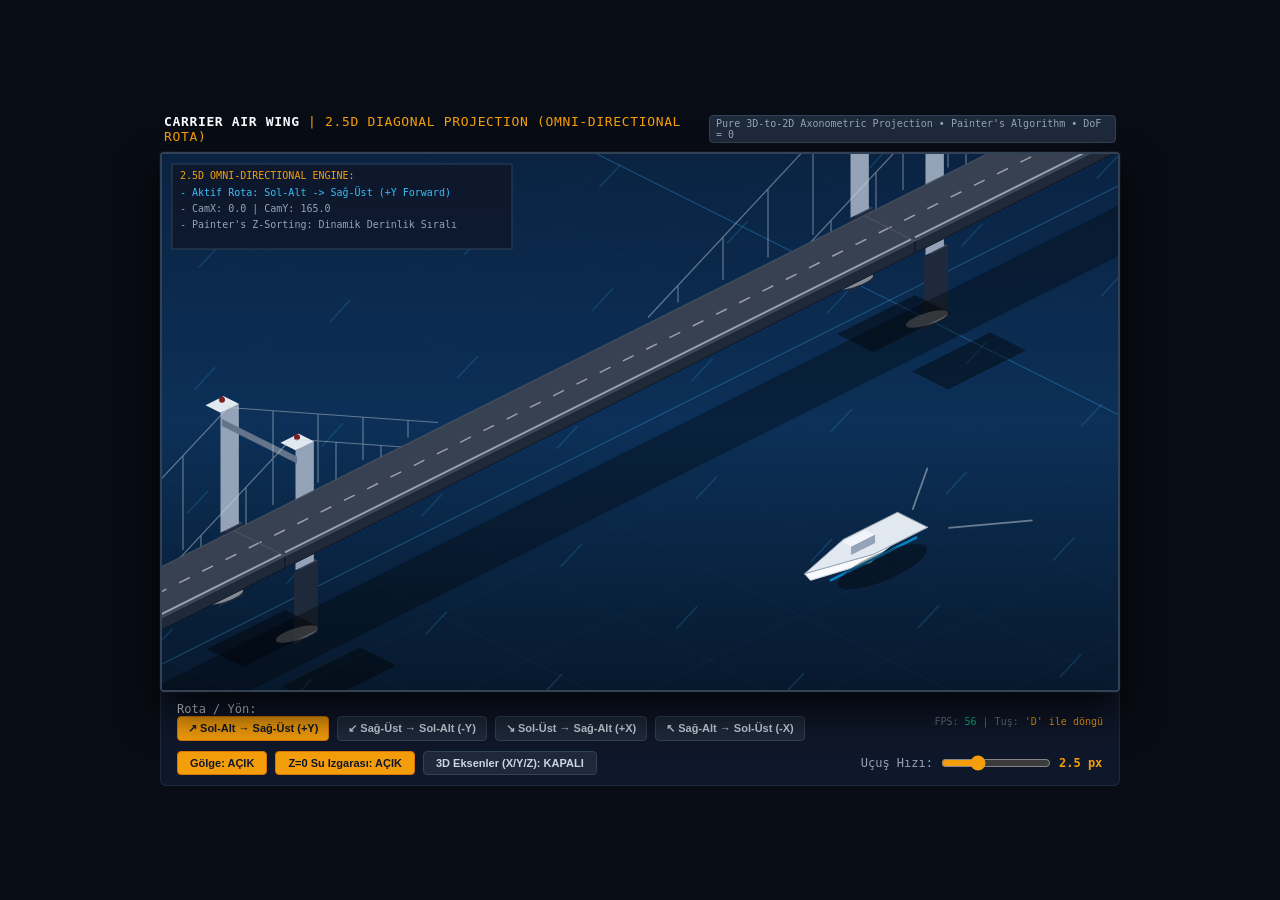
<file: tools/scroll_test.html>
<!DOCTYPE html>
<html lang="en">
<head>
  <meta charset="UTF-8">
  <meta name="viewport" content="width=device-width, initial-scale=1.0">
  <title>Carrier Air Wing - 2.5D Diagonal Projection Testbench (Omni-Directional)</title>
  <style>
    * { box-sizing: border-box; margin: 0; padding: 0; }
    body {
      background-color: #080c14;
      color: #e2e8f0;
      font-family: -apple-system, BlinkMacSystemFont, "Segoe UI", Roboto, monospace;
      display: flex;
      flex-direction: column;
      align-items: center;
      justify-content: center;
      min-height: 100vh;
      overflow: hidden;
      user-select: none;
    }

    header {
      width: 960px;
      display: flex;
      justify-content: space-between;
      align-items: center;
      margin-bottom: 8px;
      padding: 0 4px;
    }

    .title {
      font-size: 13px;
      font-weight: 700;
      letter-spacing: 0.05em;
      text-transform: uppercase;
      color: #f8fafc;
    }
    .title span { color: #f59e0b; font-weight: 400; }
    .badge {
      background: #1e293b;
      border: 1px solid #334155;
      color: #94a3b8;
      font-size: 10px;
      padding: 2px 6px;
      border-radius: 4px;
      font-family: monospace;
    }

    /* Screen Canvas Container */
    .viewport {
      position: relative;
      width: 960px;
      height: 540px;
      border: 2px solid #334155;
      background: #020617;
      box-shadow: 0 20px 40px rgba(0, 0, 0, 0.8), 0 0 0 1px rgba(255, 255, 255, 0.05);
      border-radius: 4px;
      overflow: hidden;
    }

    canvas {
      display: block;
      width: 960px;
      height: 540px;
      image-rendering: pixelated;
    }

    /* Bottom Control Bar */
    .controls {
      width: 960px;
      background: #0f172a;
      border: 1px solid #1e293b;
      border-top: none;
      border-radius: 0 0 6px 6px;
      padding: 10px 16px;
      display: flex;
      flex-direction: column;
      gap: 10px;
      font-size: 12px;
    }

    .ctrl-row {
      display: flex;
      align-items: center;
      justify-content: space-between;
      gap: 16px;
    }

    .btn-group {
      display: flex;
      align-items: center;
      gap: 8px;
    }

    button {
      background: #1e293b;
      color: #cbd5e1;
      border: 1px solid #334155;
      padding: 5px 12px;
      border-radius: 4px;
      cursor: pointer;
      font-size: 11px;
      font-weight: 600;
      transition: all 0.15s ease;
    }
    button:hover { background: #334155; color: #f8fafc; }
    button.active {
      background: #f59e0b;
      color: #0f172a;
      border-color: #d97706;
      font-weight: 700;
    }

    .mode-btn {
      font-size: 11px;
      padding: 5px 10px;
    }

    .slider-group {
      display: flex;
      align-items: center;
      gap: 8px;
      color: #94a3b8;
    }
    .slider-group input[type="range"] {
      width: 110px;
      accent-color: #f59e0b;
      cursor: pointer;
    }
    .val-display {
      font-family: monospace;
      color: #f59e0b;
      font-weight: 700;
      min-width: 44px;
    }

    .hud-meta {
      font-size: 10px;
      color: #64748b;
      font-family: monospace;
    }
  </style>
</head>
<body>

  <header>
    <div class="title">
      Carrier Air Wing <span>| 2.5D Diagonal Projection (Omni-Directional Rota)</span>
    </div>
    <div class="badge">Pure 3D-to-2D Axonometric Projection • Painter's Algorithm • DoF = 0</div>
  </header>

  <div class="viewport">
    <canvas id="view" width="960" height="540"></canvas>
  </div>

  <div class="controls">
    <!-- Row 1: Direction Mode Selection (4 Cardinal Vector Flows) -->
    <div class="ctrl-row">
      <div class="flex items-center gap-2">
        <span class="text-slate-400 font-bold text-[11px] uppercase tracking-wider">Rota / Yön:</span>
        <div class="btn-group" id="dir-buttons">
          <button onclick="setDirection('sw_to_ne')" id="dir-sw_to_ne" class="mode-btn active" title="Viewpoint Standard: Sol-Alt'tan Sağ-Üste Ufka İlerleme">
            ↗ Sol-Alt → Sağ-Üst (+Y)
          </button>
          <button onclick="setDirection('ne_to_sw')" id="dir-ne_to_sw" class="mode-btn" title="Geriye Uçuş: Sağ-Üstten Sol-Alta İlerleme">
            ↙ Sağ-Üst → Sol-Alt (-Y)
          </button>
          <button onclick="setDirection('nw_to_se')" id="dir-nw_to_se" class="mode-btn" title="Diyagonal İniş: Sol-Üstten Sağ-Alta İlerleme">
            ↘ Sol-Üst → Sağ-Alt (+X)
          </button>
          <button onclick="setDirection('se_to_nw')" id="dir-se_to_nw" class="mode-btn" title="Diyagonal Yükseliş: Sağ-Alttan Sol-Üste İlerleme">
            ↖ Sağ-Alt → Sol-Üst (-X)
          </button>
        </div>
      </div>

      <div class="hud-meta">
        FPS: <span id="fps-display" style="color:#10b981;">60</span> | Tuş: <span style="color:#f59e0b;">'D' ile döngü</span>
      </div>
    </div>

    <!-- Row 2: Toggles & Speed Slider -->
    <div class="ctrl-row">
      <div class="btn-group">
        <!-- Shadow Toggle -->
        <button id="btn-shadow" class="active" onclick="toggleOption('shadow')">Gölge: AÇIK</button>
        <!-- Grid Mesh Toggle -->
        <button id="btn-grid" class="active" onclick="toggleOption('grid')">Z=0 Su Izgarası: AÇIK</button>
        <!-- Axis Guide Toggle -->
        <button id="btn-axes" onclick="toggleOption('axes')">3D Eksenler (X/Y/Z): KAPALI</button>
      </div>

      <!-- Scroll Speed Slider -->
      <div class="slider-group">
        <span>Uçuş Hızı:</span>
        <input type="range" id="speed-slider" min="0" max="8" step="0.25" value="2.5" oninput="updateSpeed(this.value)">
        <span id="speed-val" class="val-display">2.5 px</span>
      </div>
    </div>
  </div>

  <script>
    // --- Canvas & Core Configuration ---
    const canvas = document.getElementById('view');
    const ctx = canvas.getContext('2d');
    const CANVAS_WIDTH = 960;
    const CANVAS_HEIGHT = 540;

    // Direction Modes:
    // 1. 'sw_to_ne': Sol-Alt -> Sağ-Üst (Forward +Y flight, world flows backward)
    // 2. 'ne_to_sw': Sağ-Üst -> Sol-Alt (Reverse -Y flight, world flows forward)
    // 3. 'nw_to_se': Sol-Üst -> Sağ-Alt (Lateral +X flight)
    // 4. 'se_to_nw': Sağ-Alt -> Sol-Üst (Lateral -X flight)
    const DIRECTIONS = ['sw_to_ne', 'ne_to_sw', 'nw_to_se', 'se_to_nw'];

    const STATE = {
      direction: 'sw_to_ne',
      speed: 2.5,
      camX: 0,
      camY: 0,
      shadowEnabled: true,
      gridEnabled: true,
      axesEnabled: false,
      time: 0,
      fps: 60,
      frameCount: 0,
      lastFpsUpdate: performance.now()
    };

    function updateSpeed(v) {
      STATE.speed = parseFloat(v);
      document.getElementById('speed-val').innerText = `${STATE.speed.toFixed(1)} px`;
    }

    function setDirection(dir) {
      STATE.direction = dir;
      DIRECTIONS.forEach(d => {
        const btn = document.getElementById(`dir-${d}`);
        if (btn) {
          btn.className = (d === dir) ? 'mode-btn active' : 'mode-btn';
        }
      });
    }

    function toggleOption(opt) {
      if (opt === 'shadow') {
        STATE.shadowEnabled = !STATE.shadowEnabled;
        const b = document.getElementById('btn-shadow');
        b.innerText = `Gölge: ${STATE.shadowEnabled ? 'AÇIK' : 'KAPALI'}`;
        b.className = STATE.shadowEnabled ? 'active' : '';
      } else if (opt === 'grid') {
        STATE.gridEnabled = !STATE.gridEnabled;
        const b = document.getElementById('btn-grid');
        b.innerText = `Z=0 Su Izgarası: ${STATE.gridEnabled ? 'AÇIK' : 'KAPALI'}`;
        b.className = STATE.gridEnabled ? 'active' : '';
      } else if (opt === 'axes') {
        STATE.axesEnabled = !STATE.axesEnabled;
        const b = document.getElementById('btn-axes');
        b.innerText = `3D Eksenler (X/Y/Z): ${STATE.axesEnabled ? 'AÇIK' : 'KAPALI'}`;
        b.className = STATE.axesEnabled ? 'active' : '';
      }
    }

    // Keyboard 'D' shortcut to cycle direction
    window.addEventListener('keydown', (e) => {
      if (e.key === 'd' || e.key === 'D') {
        const curIdx = DIRECTIONS.indexOf(STATE.direction);
        const nextIdx = (curIdx + 1) % DIRECTIONS.length;
        setDirection(DIRECTIONS[nextIdx]);
      }
    });

    // --- 1. SAF 2.5D AKSONOMETRİK / DİYAGONAL İZDÜŞÜM MOTORU ---
    // World Space: (x, y, z)
    // Relativize with camera position (relX, relY)
    function project(x, y, z, cX, cY) {
      const relX = x - cX;
      const relY = y - cY;
      const screenX = CANVAS_WIDTH / 2 + (relX - relY) * 1.5;
      const screenY = CANVAS_HEIGHT / 2 + (relX + relY) * 0.75 - z * 1.2;
      return { x: screenX, y: screenY };
    }

    // --- 2. DÜNYA VE KÖPRÜ PARAMETRELERİ ---
    const BRIDGE_SPACING = 420;
    const NUM_SEGMENTS = 6;

    function drawPoly3D(c, pts, fillColor, strokeColor = null, lineWidth = 1) {
      if (!pts || pts.length < 3) return;
      c.beginPath();
      c.moveTo(pts[0].x, pts[0].y);
      for (let i = 1; i < pts.length; i++) {
        c.lineTo(pts[i].x, pts[i].y);
      }
      c.closePath();
      if (fillColor) {
        c.fillStyle = fillColor;
        c.fill();
      }
      if (strokeColor) {
        c.strokeStyle = strokeColor;
        c.lineWidth = lineWidth;
        c.stroke();
      }
    }

    function drawPillar3D(c, x, y, zBottom, zTop, w, d, colFront, colSide, colTop, cX, cY) {
      const p0 = project(x, y, zBottom, cX, cY);
      const p1 = project(x + w, y, zBottom, cX, cY);
      const p2 = project(x + w, y + d, zBottom, cX, cY);
      const p3 = project(x, y + d, zBottom, cX, cY);

      const p4 = project(x, y, zTop, cX, cY);
      const p5 = project(x + w, y, zTop, cX, cY);
      const p6 = project(x + w, y + d, zTop, cX, cY);
      const p7 = project(x, y + d, zTop, cX, cY);

      drawPoly3D(c, [p0, p1, p5, p4], colFront);
      drawPoly3D(c, [p1, p2, p6, p5], colSide);
      if (colTop) drawPoly3D(c, [p4, p5, p6, p7], colTop);
    }

    // --- MAIN ANIMATION LOOP ---
    function render(timestamp) {
      STATE.frameCount++;
      if (timestamp - STATE.lastFpsUpdate >= 500) {
        STATE.fps = Math.round((STATE.frameCount * 1000) / (timestamp - STATE.lastFpsUpdate));
        document.getElementById('fps-display').innerText = STATE.fps;
        STATE.frameCount = 0;
        STATE.lastFpsUpdate = timestamp;
      }
      STATE.time += 0.04;

      // Update Camera based on Selected Direction Vector
      if (STATE.direction === 'sw_to_ne') {
        // Sol-Alt -> Sağ-Üst (+Y)
        STATE.camY += STATE.speed;
      } else if (STATE.direction === 'ne_to_sw') {
        // Sağ-Üst -> Sol-Alt (-Y)
        STATE.camY -= STATE.speed;
      } else if (STATE.direction === 'nw_to_se') {
        // Sol-Üst -> Sağ-Alt (+X)
        STATE.camX += STATE.speed;
      } else if (STATE.direction === 'se_to_nw') {
        // Sağ-Alt -> Sol-Üst (-X)
        STATE.camX -= STATE.speed;
      }

      // 1. Clear Screen
      ctx.fillStyle = '#061325';
      ctx.fillRect(0, 0, CANVAS_WIDTH, CANVAS_HEIGHT);

      // --- KATMAN 0: Z=0 DÜZLEMİ (SU VE DİYAGONAL IZGARA) ---
      renderWaterPlane(ctx, STATE.camX, STATE.camY, STATE.time);

      // --- KATMAN 1: 3D DÜNYA VE PAINTER'S ALGORITHM ---
      render3DWorldScene(ctx, STATE.camX, STATE.camY, STATE.time);

      // --- 3D EKSEN PUSULASI ---
      if (STATE.axesEnabled) {
        render3DAxes(ctx, STATE.camX, STATE.camY);
      }

      // In-Canvas HUD
      renderInCanvasHUD(ctx);

      requestAnimationFrame(render);
    }

    // --- Su Yüzeyi & Aksonometrik Zemin Izgarası (Z = 0) ---
    function renderWaterPlane(c, cX, cY, t) {
      const grad = c.createLinearGradient(0, 0, 0, CANVAS_HEIGHT);
      grad.addColorStop(0, '#0a2342');
      grad.addColorStop(0.5, '#0c3058');
      grad.addColorStop(1, '#07182c');
      c.fillStyle = grad;
      c.fillRect(0, 0, CANVAS_WIDTH, CANVAS_HEIGHT);

      if (!STATE.gridEnabled) return;

      c.save();
      c.lineWidth = 1;

      const gridSize = 60;
      const startX = Math.floor(cX / gridSize) * gridSize - gridSize * 5;
      const endX = startX + gridSize * 20;

      const startY = Math.floor(cY / gridSize) * gridSize - gridSize * 5;
      const endY = startY + gridSize * 20;

      // 1. Y-Doğrultulu Çizgiler
      for (let x = startX; x <= endX; x += gridSize) {
        const pA = project(x, startY, 0, cX, cY);
        const pB = project(x, endY, 0, cX, cY);
        c.strokeStyle = (x === 0) ? 'rgba(56, 189, 248, 0.35)' : 'rgba(30, 58, 95, 0.22)';
        c.beginPath();
        c.moveTo(pA.x, pA.y);
        c.lineTo(pB.x, pB.y);
        c.stroke();
      }

      // 2. X-Doğrultulu Çizgiler
      for (let y = startY; y <= endY; y += gridSize) {
        const pA = project(startX, y, 0, cX, cY);
        const pB = project(endX, y, 0, cX, cY);
        c.strokeStyle = (y === 0) ? 'rgba(56, 189, 248, 0.35)' : 'rgba(30, 58, 95, 0.22)';
        c.beginPath();
        c.moveTo(pA.x, pA.y);
        c.lineTo(pB.x, pB.y);
        c.stroke();
      }

      // Prosedürel Parlak Su Dalgaları
      c.strokeStyle = 'rgba(56, 189, 248, 0.18)';
      c.lineWidth = 1.5;
      const waveSpacing = 90;
      const wYStart = Math.floor((cY * 0.75) / waveSpacing) * waveSpacing - waveSpacing * 4;

      for (let wy = wYStart; wy < wYStart + waveSpacing * 12; wy += waveSpacing) {
        for (let wx = startX + 40; wx <= endX - 40; wx += 80) {
          const chopY = wy + Math.sin(t + wx * 0.05) * 8;
          const p1 = project(wx, chopY, 0, cX, cY);
          const p2 = project(wx + 8, chopY + 22, 0, cX, cY);
          c.beginPath();
          c.moveTo(p1.x, p1.y);
          c.lineTo(p2.x, p2.y);
          c.stroke();
        }
      }

      c.restore();
    }

    // --- 3D DÜNYA SAHNESİ: KÖPRÜ VE YAT (Z-SORTING) ---
    function render3DWorldScene(c, cX, cY, t) {
      const entities = [];

      // A. Asma Köprü Segmentleri (Seyir Koridoru)
      // Y ekseni doğrultulu köprü
      const isYAxisFlight = (STATE.direction === 'sw_to_ne' || STATE.direction === 'ne_to_sw');
      
      const pylonStep = BRIDGE_SPACING;
      const baseCoord = isYAxisFlight ? cY : cX;
      const startIdx = Math.floor(baseCoord / pylonStep) - 2;
      const endIdx = startIdx + NUM_SEGMENTS + 2;

      for (let idx = startIdx; idx <= endIdx; idx++) {
        const segCoord = idx * pylonStep;
        const segX = isYAxisFlight ? 0 : segCoord;
        const segY = isYAxisFlight ? segCoord : 0;

        // Derinlik metriği: Kamera yönüne göre en uzaktaki önce çizilecek
        let depth;
        if (STATE.direction === 'sw_to_ne') {
          depth = segY + segX; // Ufuk (+Y) uzakta -> Büyük Y önce çizilir
        } else if (STATE.direction === 'ne_to_sw') {
          depth = -(segY + segX); // Ufuk (-Y) uzakta -> Küçük Y önce çizilir
        } else if (STATE.direction === 'nw_to_se') {
          depth = segX - segY;
        } else {
          depth = -(segX - segY);
        }

        entities.push({
          type: 'bridge_shadow',
          x: segX,
          y: segY,
          isYCorridor: isYAxisFlight,
          depth: depth - 10
        });
        entities.push({
          type: 'bridge_deck',
          x: segX,
          y: segY,
          isYCorridor: isYAxisFlight,
          depth: depth
        });
        entities.push({
          type: 'bridge_pylons',
          x: segX,
          y: segY,
          isYCorridor: isYAxisFlight,
          depth: depth + 10
        });
      }

      // B. 3D Ortogonal Yat
      const yachtY = Math.floor(cY / BRIDGE_SPACING) * BRIDGE_SPACING + 180;
      const yachtX = 140 + Math.sin(t * 0.5) * 20;
      const yachtDepth = isYAxisFlight ? (STATE.direction === 'sw_to_ne' ? yachtY : -yachtY) : yachtX;

      entities.push({
        type: 'yacht_shadow',
        x: yachtX,
        y: yachtY,
        depth: yachtDepth - 5
      });
      entities.push({
        type: 'yacht',
        x: yachtX,
        y: yachtY,
        depth: yachtDepth
      });

      // Painter's Algorithm: Derinliğe göre sırala (Ufuktaki Önce Çizilir)
      entities.sort((a, b) => b.depth - a.depth);

      // Render Loop
      for (const ent of entities) {
        if (ent.type === 'bridge_shadow') {
          if (STATE.shadowEnabled) renderBridgeDeckShadow(c, ent.x, ent.y, ent.isYCorridor, cX, cY);
        } else if (ent.type === 'bridge_deck') {
          renderBridgeDeckSegment(c, ent.x, ent.y, ent.isYCorridor, cX, cY);
        } else if (ent.type === 'bridge_pylons') {
          renderBridgePylonsAndCables(c, ent.x, ent.y, ent.isYCorridor, cX, cY, t);
        } else if (ent.type === 'yacht_shadow') {
          if (STATE.shadowEnabled) render3DYachtShadow(c, ent.x, ent.y, cX, cY, t);
        } else if (ent.type === 'yacht') {
          render3DYacht(c, ent.x, ent.y, cX, cY, t);
        }
      }
    }

    // --- KÖPRÜ GÖLGE İZDÜŞÜMÜ ---
    function renderBridgeDeckShadow(c, bX, bY, isYCorridor, cX, cY) {
      c.save();
      const DECK_W = 34;
      const sOffset = 30;

      if (isYCorridor) {
        const y0 = bY;
        const y1 = bY + BRIDGE_SPACING;
        const sp0 = project(-DECK_W / 2 + sOffset, y0, 0, cX, cY);
        const sp1 = project(DECK_W / 2 + sOffset, y0, 0, cX, cY);
        const sp2 = project(DECK_W / 2 + sOffset, y1, 0, cX, cY);
        const sp3 = project(-DECK_W / 2 + sOffset, y1, 0, cX, cY);
        drawPoly3D(c, [sp0, sp1, sp2, sp3], 'rgba(0, 0, 0, 0.32)');

        for (const pX of [-DECK_W / 2 - 8, DECK_W / 2 + 8]) {
          const p0 = project(pX + sOffset, bY - 12, 0, cX, cY);
          const p1 = project(pX + sOffset + 24, bY - 12, 0, cX, cY);
          const p2 = project(pX + sOffset + 24, bY + 40, 0, cX, cY);
          const p3 = project(pX + sOffset, bY + 40, 0, cX, cY);
          drawPoly3D(c, [p0, p1, p2, p3], 'rgba(0, 0, 0, 0.42)');
        }
      } else {
        const x0 = bX;
        const x1 = bX + BRIDGE_SPACING;
        const sp0 = project(x0, -DECK_W / 2 + sOffset, 0, cX, cY);
        const sp1 = project(x1, -DECK_W / 2 + sOffset, 0, cX, cY);
        const sp2 = project(x1, DECK_W / 2 + sOffset, 0, cX, cY);
        const sp3 = project(x0, DECK_W / 2 + sOffset, 0, cX, cY);
        drawPoly3D(c, [sp0, sp1, sp2, sp3], 'rgba(0, 0, 0, 0.32)');
      }
      c.restore();
    }

    // --- KÖPRÜ TABLİYESİ ---
    function renderBridgeDeckSegment(c, bX, bY, isYCorridor, cX, cY) {
      c.save();
      const DECK_Z = 60;
      const DECK_THICK = 10;
      const DECK_W = 34;

      if (isYCorridor) {
        const y0 = bY;
        const y1 = bY + BRIDGE_SPACING;

        // Düşey Cephe
        const f0 = project(DECK_W / 2, y0, DECK_Z - DECK_THICK, cX, cY);
        const f1 = project(DECK_W / 2, y1, DECK_Z - DECK_THICK, cX, cY);
        const f2 = project(DECK_W / 2, y1, DECK_Z, cX, cY);
        const f3 = project(DECK_W / 2, y0, DECK_Z, cX, cY);
        drawPoly3D(c, [f0, f1, f2, f3], '#1f2937', '#0f172a');

        // Üst Asfalt Yüzeyi
        const t0 = project(-DECK_W / 2, y0, DECK_Z, cX, cY);
        const t1 = project(DECK_W / 2, y0, DECK_Z, cX, cY);
        const t2 = project(DECK_W / 2, y1, DECK_Z, cX, cY);
        const t3 = project(-DECK_W / 2, y1, DECK_Z, cX, cY);
        drawPoly3D(c, [t0, t1, t2, t3], '#374151', '#4b5563');

        // Korkuluklar
        const r0 = project(DECK_W / 2, y0, DECK_Z + 3, cX, cY);
        const r1 = project(DECK_W / 2, y1, DECK_Z + 3, cX, cY);
        c.strokeStyle = '#94a3b8';
        c.lineWidth = 2;
        c.beginPath();
        c.moveTo(r0.x, r0.y);
        c.lineTo(r1.x, r1.y);
        c.stroke();

        // Şerit Çizgisi
        c.strokeStyle = 'rgba(255, 255, 255, 0.5)';
        c.lineWidth = 1.5;
        c.setLineDash([12, 14]);
        const s0 = project(0, y0, DECK_Z + 0.5, cX, cY);
        const s1 = project(0, y1, DECK_Z + 0.5, cX, cY);
        c.beginPath();
        c.moveTo(s0.x, s0.y);
        c.lineTo(s1.x, s1.y);
        c.stroke();
        c.setLineDash([]);
      } else {
        const x0 = bX;
        const x1 = bX + BRIDGE_SPACING;
        const f0 = project(x0, DECK_W / 2, DECK_Z - DECK_THICK, cX, cY);
        const f1 = project(x1, DECK_W / 2, DECK_Z - DECK_THICK, cX, cY);
        const f2 = project(x1, DECK_W / 2, DECK_Z, cX, cY);
        const f3 = project(x0, DECK_W / 2, DECK_Z, cX, cY);
        drawPoly3D(c, [f0, f1, f2, f3], '#1f2937', '#0f172a');

        const t0 = project(x0, -DECK_W / 2, DECK_Z, cX, cY);
        const t1 = project(x1, -DECK_W / 2, DECK_Z, cX, cY);
        const t2 = project(x1, DECK_W / 2, DECK_Z, cX, cY);
        const t3 = project(x0, DECK_W / 2, DECK_Z, cX, cY);
        drawPoly3D(c, [t0, t1, t2, t3], '#374151', '#4b5563');
      }
      c.restore();
    }

    // --- PİLONLAR VE ASMA KABLOLAR ---
    function renderBridgePylonsAndCables(c, bX, bY, isYCorridor, cX, cY, t) {
      c.save();
      const DECK_Z = 60;
      const TOWER_PEAK_Z = 160;
      const DECK_W = 34;

      if (isYCorridor) {
        for (const pX of [-DECK_W / 2 - 8, DECK_W / 2 + 8]) {
          drawPillar3D(c, pX - 6, bY - 8, 0, DECK_Z, 12, 16, '#334155', '#1e293b', null, cX, cY);

          const baseCenter = project(pX, bY, 0, cX, cY);
          c.fillStyle = 'rgba(255, 255, 255, 0.45)';
          c.beginPath();
          c.ellipse(baseCenter.x, baseCenter.y, 22, 6, -0.3, 0, Math.PI * 2);
          c.fill();

          drawPillar3D(c, pX - 5, bY - 6, DECK_Z, TOWER_PEAK_Z, 10, 12, '#cbd5e1', '#94a3b8', '#e2e8f0', cX, cY);

          const flash = Math.floor(t * 3) % 2 === 0;
          const beaconP = project(pX, bY, TOWER_PEAK_Z + 4, cX, cY);
          c.fillStyle = flash ? '#ef4444' : '#7f1d1d';
          c.beginPath();
          c.arc(beaconP.x, beaconP.y, 3, 0, Math.PI * 2);
          c.fill();
        }

        // Kiriş Bağlantısı
        const strut0 = project(-DECK_W / 2 - 8, bY, TOWER_PEAK_Z - 18, cX, cY);
        const strut1 = project(DECK_W / 2 + 8, bY, TOWER_PEAK_Z - 18, cX, cY);
        const strut2 = project(DECK_W / 2 + 8, bY, TOWER_PEAK_Z - 12, cX, cY);
        const strut3 = project(-DECK_W / 2 - 8, bY, TOWER_PEAK_Z - 12, cX, cY);
        drawPoly3D(c, [strut0, strut1, strut2, strut3], '#64748b');

        // Asma Kablolar
        c.strokeStyle = 'rgba(203, 213, 225, 0.45)';
        c.lineWidth = 1.2;
        c.beginPath();
        for (const pX of [-DECK_W / 2 - 4, DECK_W / 2 + 4]) {
          const topP = project(pX, bY, TOWER_PEAK_Z, cX, cY);
          const anchorA = project(pX, bY - 140, DECK_Z, cX, cY);
          const anchorB = project(pX, bY + 140, DECK_Z, cX, cY);
          c.moveTo(anchorA.x, anchorA.y);
          c.lineTo(topP.x, topP.y);
          c.lineTo(anchorB.x, anchorB.y);

          for (let dy = -120; dy <= 120; dy += 30) {
            if (dy !== 0) {
              const ratio = 1 - Math.abs(dy) / 140;
              const cableTopZ = DECK_Z + ratio * (TOWER_PEAK_Z - DECK_Z);
              const pCableTop = project(pX, bY + dy, cableTopZ, cX, cY);
              const pCableDeck = project(pX, bY + dy, DECK_Z, cX, cY);
              c.moveTo(pCableTop.x, pCableTop.y);
              c.lineTo(pCableDeck.x, pCableDeck.y);
            }
          }
        }
        c.stroke();
      }
      c.restore();
    }

    // --- YAT GÖLGESİ ---
    function render3DYachtShadow(c, yX, yY, cX, cY, t) {
      c.save();
      const sPos = project(yX + 16, yY, 0, cX, cY);
      c.fillStyle = 'rgba(0, 0, 0, 0.38)';
      c.beginPath();
      c.ellipse(sPos.x, sPos.y, 48, 14, -0.4, 0, Math.PI * 2);
      c.fill();
      c.restore();
    }

    // --- 3D YAT ---
    function render3DYacht(c, yX, yY, cX, cY, t) {
      c.save();
      const zBob = Math.sin(t * 1.5) * 1.8;
      const L = 36, W = 10, H = 8;

      const bowP = project(yX, yY + L, zBob + H, cX, cY);
      const bowBaseP = project(yX, yY + L - 4, zBob, cX, cY);

      const stbdTopP = project(yX + W, yY, zBob + H, cX, cY);
      const stbdBaseP = project(yX + W - 2, yY, zBob, cX, cY);

      const portTopP = project(yX - W, yY, zBob + H, cX, cY);
      const portBaseP = project(yX - W + 2, yY, zBob, cX, cY);

      const sternPortP = project(yX - W, yY - L, zBob + H, cX, cY);
      const sternStbdP = project(yX + W, yY - L, zBob + H, cX, cY);
      const sternBaseP = project(yX, yY - L + 4, zBob, cX, cY);

      // Wake
      const wakeA = project(yX - 12, yY - L - 12, 0, cX, cY);
      const wakeB = project(yX - 35, yY - L - 45, 0, cX, cY);
      const wakeC = project(yX + 12, yY - L - 12, 0, cX, cY);
      const wakeD = project(yX + 35, yY - L - 45, 0, cX, cY);
      c.strokeStyle = 'rgba(255, 255, 255, 0.4)';
      c.lineWidth = 1.8;
      c.beginPath();
      c.moveTo(wakeA.x, wakeA.y);
      c.lineTo(wakeB.x, wakeB.y);
      c.moveTo(wakeC.x, wakeC.y);
      c.lineTo(wakeD.x, wakeD.y);
      c.stroke();

      drawPoly3D(c, [bowBaseP, bowP, stbdTopP, sternStbdP, sternBaseP, stbdBaseP], '#f8fafc', '#cbd5e1');

      const stripe0 = project(yX + W - 1, yY + L - 8, zBob + 3, cX, cY);
      const stripe1 = project(yX + W - 1, yY - L + 6, zBob + 3, cX, cY);
      c.strokeStyle = '#0284c7';
      c.lineWidth = 2.5;
      c.beginPath();
      c.moveTo(stripe0.x, stripe0.y);
      c.lineTo(stripe1.x, stripe1.y);
      c.stroke();

      drawPoly3D(c, [bowP, portTopP, sternPortP, sternStbdP, stbdTopP], '#e2e8f0', '#94a3b8');

      const cL = 16, cW = 6, cH = 7;
      drawPillar3D(c, yX - cW / 2, yY - cL / 2, zBob + H, zBob + H + cH, cW, cL, '#cbd5e1', '#94a3b8', '#f1f5f9', cX, cY);

      c.restore();
    }

    // --- 3D EKSEN PUSULASI ---
    function render3DAxes(c, cX, cY) {
      c.save();
      const originX = 0;
      const originY = cY + 80;
      const originZ = 0;
      const pO = project(originX, originY, originZ, cX, cY);
      const pY = project(originX, originY + 80, originZ, cX, cY);
      const pX = project(originX + 80, originY, originZ, cX, cY);
      const pZ = project(originX, originY, originZ + 80, cX, cY);

      c.lineWidth = 2.5;
      c.strokeStyle = '#38bdf8';
      c.beginPath();
      c.moveTo(pO.x, pO.y);
      c.lineTo(pY.x, pY.y);
      c.stroke();

      c.strokeStyle = '#ef4444';
      c.beginPath();
      c.moveTo(pO.x, pO.y);
      c.lineTo(pX.x, pX.y);
      c.stroke();

      c.strokeStyle = '#10b981';
      c.beginPath();
      c.moveTo(pO.x, pO.y);
      c.lineTo(pZ.x, pZ.y);
      c.stroke();

      c.font = '10px monospace';
      c.fillStyle = '#38bdf8';
      c.fillText('+Y (Forward)', pY.x + 4, pY.y);
      c.fillStyle = '#ef4444';
      c.fillText('+X (Lateral)', pX.x + 4, pX.y);
      c.fillStyle = '#10b981';
      c.fillText('+Z (Altitude)', pZ.x + 4, pZ.y);
      c.restore();
    }

    // --- IN-CANVAS HUD METRICS ---
    function renderInCanvasHUD(c) {
      c.save();
      c.fillStyle = 'rgba(15, 23, 42, 0.85)';
      c.fillRect(10, 10, 340, 85);
      c.strokeStyle = '#334155';
      c.lineWidth = 1;
      c.strokeRect(10, 10, 340, 85);

      c.font = '10px monospace';
      c.fillStyle = '#f59e0b';
      c.fillText('2.5D OMNI-DIRECTIONAL ENGINE:', 18, 25);
      
      const dirNames = {
        'sw_to_ne': 'Sol-Alt -> Sağ-Üst (+Y Forward)',
        'ne_to_sw': 'Sağ-Üst -> Sol-Alt (-Y Reverse)',
        'nw_to_se': 'Sol-Üst -> Sağ-Alt (+X Lateral)',
        'se_to_nw': 'Sağ-Alt -> Sol-Üst (-X Lateral)'
      };

      c.fillStyle = '#38bdf8';
      c.fillText(`- Aktif Rota: ${dirNames[STATE.direction]}`, 18, 42);
      
      c.fillStyle = '#94a3b8';
      c.fillText(`- CamX: ${STATE.camX.toFixed(1)} | CamY: ${STATE.camY.toFixed(1)}`, 18, 58);
      c.fillText(`- Painter's Z-Sorting: Dinamik Derinlik Sıralı`, 18, 74);
      c.restore();
    }

    // Start Animation Loop
    requestAnimationFrame(render);
  </script>
</body>
</html>
</file>
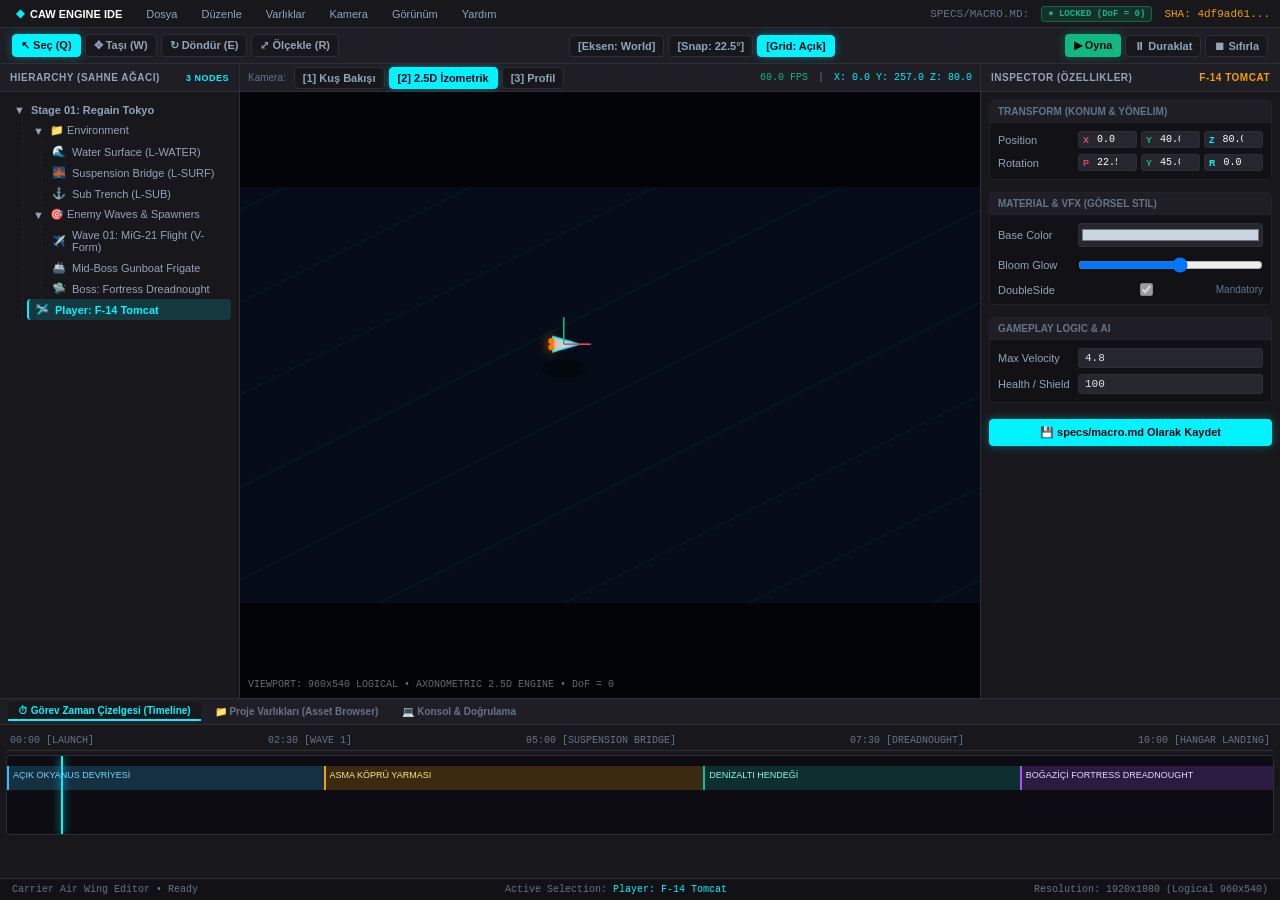
<file: tools/studio.html>
<!DOCTYPE html>
<html lang="en">
<head>
  <meta charset="UTF-8">
  <meta name="viewport" content="width=device-width, initial-scale=1.0">
  <title>Carrier Air Wing - DCC Studio & Game Engine IDE</title>
  <!-- DCC Studio Modular Layout Shell (Standard Unity/Unreal Topology) -->
  <link rel="stylesheet" href="css/studio_shell.css">
  <!-- HUD & Cross-Platform Input Engines -->
  <script src="../src/hud_overlay.js"></script>
  <script src="../src/input/input_manager.js"></script>
</head>
<body>

  <!-- Master DCC Studio Layout Root -->
  <div class="dcc-root">

    <!-- 1. TOP MENU BAR (~28px) -->
    <header class="dcc-menubar">
      <div class="dcc-menu-group">
        <span class="dcc-menu-item logo">
          <span style="color: var(--accent-cyan);">◆</span> CAW ENGINE IDE
        </span>
        <span class="dcc-menu-item">Dosya</span>
        <span class="dcc-menu-item">Düzenle</span>
        <span class="dcc-menu-item">Varlıklar</span>
        <span class="dcc-menu-item">Kamera</span>
        <span class="dcc-menu-item">Görünüm</span>
        <span class="dcc-menu-item">Yardım</span>
      </div>

      <div class="dcc-menu-group" style="font-family: var(--font-mono);">
        <span style="color: var(--text-dim);">SPECS/MACRO.MD:</span>
        <span class="dcc-badge-locked">● LOCKED (DoF = 0)</span>
        <span style="color: var(--accent-amber);">SHA: 4df9ad61...</span>
      </div>
    </header>

    <!-- 2. CONTROL TOOLBAR (~36px) -->
    <section class="dcc-toolbar">
      <!-- Left: Transform Gizmos -->
      <div class="dcc-toolbar-group">
        <button id="tool-select" onclick="setGizmoMode('select')" class="dcc-btn active">↖ Seç (Q)</button>
        <button id="tool-move" onclick="setGizmoMode('move')" class="dcc-btn">✥ Taşı (W)</button>
        <button id="tool-rotate" onclick="setGizmoMode('rotate')" class="dcc-btn">↻ Döndür (E)</button>
        <button id="tool-scale" onclick="setGizmoMode('scale')" class="dcc-btn">⤢ Ölçekle (R)</button>
      </div>

      <!-- Center: Transform Space & Snap -->
      <div class="dcc-toolbar-group">
        <button id="btn-space-mode" onclick="toggleSpaceMode()" class="dcc-btn">[Eksen: World]</button>
        <button id="btn-snap-mode" onclick="toggleSnapMode()" class="dcc-btn">[Snap: 22.5°]</button>
        <button id="btn-grid-toggle" onclick="toggleGrid()" class="dcc-btn active">[Grid: Açık]</button>
      </div>

      <!-- Right: Playback / Simulation Controls -->
      <div class="dcc-toolbar-group">
        <button id="sim-play" onclick="simPlay()" class="dcc-btn play active">▶ Oyna</button>
        <button id="sim-pause" onclick="simPause()" class="dcc-btn">⏸ Duraklat</button>
        <button id="sim-reset" onclick="simReset()" class="dcc-btn">⏹ Sıfırla</button>
      </div>
    </section>

    <!-- 3. MAIN WORKSPACE (3 Columns: Outliner, Viewport, Inspector) -->
    <main class="dcc-main">

      <!-- Column 1: SCENE OUTLINER (~240px) -->
      <aside class="dcc-panel outliner">
        <div class="dcc-panel-header">
          <span>Hierarchy (Sahne Ağacı)</span>
          <span style="font-size: 9px; color: var(--accent-cyan);">3 Nodes</span>
        </div>
        <div class="dcc-panel-body" id="outliner-tree">
          <div class="tree-node" onclick="selectNode('stage_root')">
            <span>▼</span> <strong>Stage 01: Regain Tokyo</strong>
          </div>
          <div class="tree-children">
            <!-- Environment Subtree -->
            <div class="tree-node" onclick="selectNode('env_root')">
              <span>▼</span> 📁 Environment
            </div>
            <div class="tree-children">
              <div class="tree-node" id="node-env-water" onclick="selectNode('env-water')">
                <span>🌊</span> Water Surface (L-WATER)
              </div>
              <div class="tree-node" id="node-env-bridge" onclick="selectNode('env-bridge')">
                <span>🌉</span> Suspension Bridge (L-SURF)
              </div>
              <div class="tree-node" id="node-env-trench" onclick="selectNode('env-trench')">
                <span>⚓</span> Sub Trench (L-SUB)
              </div>
            </div>

            <!-- Spawners Subtree -->
            <div class="tree-node" onclick="selectNode('spawners_root')">
              <span>▼</span> 🎯 Enemy Waves & Spawners
            </div>
            <div class="tree-children">
              <div class="tree-node" id="node-enemy-mig21" onclick="selectNode('enemy-mig21')">
                <span>✈️</span> Wave 01: MiG-21 Flight (V-Form)
              </div>
              <div class="tree-node" id="node-enemy-frigate" onclick="selectNode('enemy-frigate')">
                <span>🚢</span> Mid-Boss Gunboat Frigate
              </div>
              <div class="tree-node" id="node-enemy-dread" onclick="selectNode('enemy-dread')">
                <span>🛸</span> Boss: Fortress Dreadnought
              </div>
            </div>

            <!-- Player Entity -->
            <div class="tree-node selected" id="node-player-f14" onclick="selectNode('player-f14')">
              <span>🛩️</span> <strong>Player: F-14 Tomcat</strong>
            </div>
          </div>
        </div>
      </aside>

      <!-- Column 2: MAIN VIEWPORT (Flexible Area) -->
      <section class="dcc-viewport-area">
        <!-- Viewport Header Strip -->
        <div class="viewport-strip">
          <div class="dcc-toolbar-group">
            <span style="font-size: 10px; color: var(--text-dim); margin-right: 4px;">Kamera:</span>
            <button id="cam-top" onclick="setCameraProj('TOP_DOWN')" class="dcc-btn">[1] Kuş Bakışı</button>
            <button id="cam-iso" onclick="setCameraProj('ISOMETRIC_25D')" class="dcc-btn active">[2] 2.5D İzometrik</button>
            <button id="cam-side" onclick="setCameraProj('SIDE_SCROLL_RELATIVE')" class="dcc-btn">[3] Profil</button>
          </div>

          <div style="font-family: var(--font-mono); font-size: 10px; display: flex; gap: 10px;">
            <span id="vp-fps" style="color: var(--accent-emerald);">60.0 FPS</span>
            <span style="color: var(--text-dim);">|</span>
            <span id="vp-coords" style="color: var(--accent-cyan);">X: 0.0 Y: 0.0 Z: 80.0</span>
          </div>
        </div>

        <!-- Canvas Rendering Target -->
        <div class="viewport-canvas-wrap">
          <canvas id="view" width="960" height="540" style="width: 100%; height: 100%; object-fit: contain;"></canvas>

          <!-- On-Screen Telemetry HUD Overlay -->
          <div style="position: absolute; bottom: 8px; left: 8px; font-family: var(--font-mono); font-size: 10px; color: rgba(255,255,255,0.4); pointer-events: none;">
            VIEWPORT: 960x540 LOGICAL • AXONOMETRIC 2.5D ENGINE • DoF = 0
          </div>
        </div>
      </section>

      <!-- Column 3: INSPECTOR PANEL (~300px) -->
      <aside class="dcc-panel inspector">
        <div class="dcc-panel-header">
          <span>Inspector (Özellikler)</span>
          <span id="inspector-target-name" style="color: var(--accent-amber);">F-14 Tomcat</span>
        </div>
        <div class="dcc-panel-body" id="inspector-content">

          <!-- 1. Transform Group -->
          <div class="prop-group">
            <div class="prop-group-title">Transform (Konum & Yönelim)</div>
            <div class="prop-group-body">
              <div class="prop-row">
                <span class="prop-label">Position</span>
                <div class="prop-coord-triad">
                  <div class="coord-cell"><span class="coord-tag x">X</span><input type="number" id="insp-pos-x" value="0.0" step="1" onchange="updateSelectedTransform()"></div>
                  <div class="coord-cell"><span class="coord-tag y">Y</span><input type="number" id="insp-pos-y" value="40.0" step="5" onchange="updateSelectedTransform()"></div>
                  <div class="coord-cell"><span class="coord-tag z">Z</span><input type="number" id="insp-pos-z" value="80.0" step="5" onchange="updateSelectedTransform()"></div>
                </div>
              </div>

              <div class="prop-row">
                <span class="prop-label">Rotation</span>
                <div class="prop-coord-triad">
                  <div class="coord-cell"><span class="coord-tag x">P</span><input type="number" id="insp-rot-p" value="22.5" step="1" readonly></div>
                  <div class="coord-cell"><span class="coord-tag y">Y</span><input type="number" id="insp-rot-y" value="45.0" step="22.5" onchange="updateSelectedTransform()"></div>
                  <div class="coord-cell"><span class="coord-tag z">R</span><input type="number" id="insp-rot-r" value="0.0" step="5" onchange="updateSelectedTransform()"></div>
                </div>
              </div>
            </div>
          </div>

          <!-- 2. Material & Visual VFX Group -->
          <div class="prop-group">
            <div class="prop-group-title">Material & VFX (Görsel Stil)</div>
            <div class="prop-group-body">
              <div class="prop-row">
                <span class="prop-label">Base Color</span>
                <input type="color" id="insp-mat-color" value="#cbd5e1" class="prop-input" style="height: 24px; padding: 1px;" onchange="updateSelectedStyle()">
              </div>
              <div class="prop-row">
                <span class="prop-label">Bloom Glow</span>
                <input type="range" id="insp-bloom" min="0" max="25" value="14" class="prop-input" oninput="updateSelectedStyle()">
              </div>
              <div class="prop-row">
                <span class="prop-label">DoubleSide</span>
                <input type="checkbox" id="insp-doubleside" checked disabled>
                <span style="font-size: 10px; color: var(--text-dim);">Mandatory</span>
              </div>
            </div>
          </div>

          <!-- 3. Logic & AI Parameters -->
          <div class="prop-group">
            <div class="prop-group-title">Gameplay Logic & AI</div>
            <div class="prop-group-body">
              <div class="prop-row">
                <span class="prop-label">Max Velocity</span>
                <input type="number" id="insp-speed" value="4.8" step="0.2" class="prop-input" onchange="updateSelectedLogic()">
              </div>
              <div class="prop-row">
                <span class="prop-label">Health / Shield</span>
                <input type="number" id="insp-health" value="100" class="prop-input" onchange="updateSelectedLogic()">
              </div>
            </div>
          </div>

          <!-- Export Specs Action -->
          <div style="margin-top: 16px;">
            <button onclick="exportMacroSpec()" class="dcc-btn active" style="width: 100%; justify-content: center; padding: 6px; font-size: 11px;">
              💾 specs/macro.md Olarak Kaydet
            </button>
          </div>

        </div>
      </aside>

    </main>

    <!-- 4. BOTTOM DOCK PANEL (~180px - Tabbed) -->
    <footer class="dcc-bottom-dock">
      <div class="dock-tab-bar">
        <span class="dock-tab active" id="tab-btn-timeline" onclick="switchDockTab('timeline')">⏱ Görev Zaman Çizelgesi (Timeline)</span>
        <span class="dock-tab" id="tab-btn-assets" onclick="switchDockTab('assets')">📁 Proje Varlıkları (Asset Browser)</span>
        <span class="dock-tab" id="tab-btn-console" onclick="switchDockTab('console')">💻 Konsol & Doğrulama</span>
      </div>

      <!-- Tab 1: Timeline -->
      <div class="dock-content active" id="tab-content-timeline" style="position: relative; overflow-x: auto;">
        <div style="height: 20px; border-bottom: 1px solid var(--border-color); display: flex; align-items: center; justify-content: space-between; font-family: var(--font-mono); font-size: 10px; color: var(--text-dim); padding: 0 4px;">
          <span>00:00 [LAUNCH]</span>
          <span>02:30 [WAVE 1]</span>
          <span>05:00 [SUSPENSION BRIDGE]</span>
          <span>07:30 [DREADNOUGHT]</span>
          <span>10:00 [HANGAR LANDING]</span>
        </div>
        <div style="height: 80px; position: relative; background: #0c0c12; margin-top: 4px; border: 1px solid var(--border-color); border-radius: 4px; overflow: hidden;">
          <!-- Scrubber Needle -->
          <div id="timeline-needle" style="position: absolute; top: 0; bottom: 0; left: 10%; width: 2px; background: var(--accent-cyan); box-shadow: 0 0 8px var(--accent-cyan);"></div>
          <!-- Milestone Blocks -->
          <div style="position: absolute; left: 0%; width: 25%; top: 10px; height: 24px; background: rgba(56, 189, 248, 0.2); border-left: 2px solid #38bdf8; font-size: 9px; padding: 4px; color: #7dd3fc;">AÇIK OKYANUS DEVRİYESİ</div>
          <div style="position: absolute; left: 25%; width: 30%; top: 10px; height: 24px; background: rgba(245, 158, 11, 0.2); border-left: 2px solid #f59e0b; font-size: 9px; padding: 4px; color: #fde68a;">ASMA KÖPRÜ YARMASI</div>
          <div style="position: absolute; left: 55%; width: 25%; top: 10px; height: 24px; background: rgba(20, 184, 166, 0.2); border-left: 2px solid #14b8a6; font-size: 9px; padding: 4px; color: #99f6e4;">DENİZALTI HENDEĞİ</div>
          <div style="position: absolute; left: 80%; width: 20%; top: 10px; height: 24px; background: rgba(168, 85, 247, 0.2); border-left: 2px solid #a855f7; font-size: 9px; padding: 4px; color: #e9d5ff;">BOĞAZİÇİ FORTRESS DREADNOUGHT</div>
        </div>
      </div>

      <!-- Tab 2: Asset Browser -->
      <div class="dock-content" id="tab-content-assets" style="overflow-y: auto;">
        <div style="display: grid; grid-template-columns: repeat(auto-fill, minmax(130px, 1fr)); gap: 8px;">
          <div style="background: var(--bg-tertiary); border: 1px solid var(--border-color); border-radius: 4px; padding: 8px; text-align: center;">
            <div style="font-size: 24px; margin-bottom: 4px;">🛩️</div>
            <div style="font-weight: 700; font-size: 11px;">f14.glb</div>
            <div style="font-size: 9px; color: var(--accent-emerald);">569 KB • CLEAN</div>
          </div>
          <div style="background: var(--bg-tertiary); border: 1px solid var(--border-color); border-radius: 4px; padding: 8px; text-align: center;">
            <div style="font-size: 24px; margin-bottom: 4px;">🚀</div>
            <div style="font-weight: 700; font-size: 11px;">f18.glb</div>
            <div style="font-size: 9px; color: var(--accent-emerald);">1.8 MB • CLEAN</div>
          </div>
          <div style="background: var(--bg-tertiary); border: 1px solid var(--border-color); border-radius: 4px; padding: 8px; text-align: center;">
            <div style="font-size: 24px; margin-bottom: 4px;">🛡️</div>
            <div style="font-weight: 700; font-size: 11px;">a10.glb</div>
            <div style="font-size: 9px; color: var(--accent-emerald);">1.1 MB • CLEAN</div>
          </div>
          <div style="background: var(--bg-tertiary); border: 1px solid var(--border-color); border-radius: 4px; padding: 8px; text-align: center;">
            <div style="font-size: 24px; margin-bottom: 4px;">🖼️</div>
            <div style="font-weight: 700; font-size: 11px;">f14_sheet.png</div>
            <div style="font-size: 9px; color: var(--accent-cyan);">2048x128 RGBA</div>
          </div>
        </div>
      </div>

      <!-- Tab 3: Console & Verification -->
      <div class="dock-content" id="tab-content-console" style="overflow-y: auto; font-family: var(--font-mono); font-size: 10px; color: #a1a1aa; line-height: 1.5;">
        <div>[PRE_FLIGHT] Verifying ACME invariants... (Standard: Lex Superior v3.2.0, DoF = 0)</div>
        <div style="color: var(--accent-emerald);">[ASSET_DAG] Cache Hit -> assets/models/f14.glb (SHA-256 Verified)</div>
        <div style="color: var(--accent-cyan);">[INPUT_MANAGER] Active Device: KEYBOARD (Semantic Input Engine Active)</div>
        <div>[DCC_STUDIO] Unified IDE Shell mounted successfully with 3-camera perspective pipeline.</div>
      </div>
    </footer>

    <!-- 5. STATUS BAR (~22px) -->
    <div class="dcc-footer">
      <div>Carrier Air Wing Editor • Ready</div>
      <div>Active Selection: <span id="footer-selection" style="color: var(--accent-cyan);">Player: F-14 Tomcat</span></div>
      <div>Resolution: 1920x1080 (Logical 960x540)</div>
    </div>

  </div>

  <!-- Studio Controller Script -->
  <script>
    const canvas = document.getElementById('view');
    const ctx = canvas.getContext('2d');
    const W = 960;
    const H = 540;

    // Engines
    const input = new CAWInputManager();
    const hud = new CAWHudOverlay();

    // Scene & Entity State
    const SCENE = {
      selectedNode: 'player-f14',
      gizmoMode: 'select', // 'select' | 'move' | 'rotate' | 'scale'
      spaceMode: 'world',  // 'world' | 'local'
      snapAngle: 22.5,
      gridEnabled: true,
      simulationRunning: true,
      cameraProj: 'ISOMETRIC_25D', // 'TOP_DOWN' | 'ISOMETRIC_25D' | 'SIDE_SCROLL_RELATIVE'
      cameraX: 0,
      cameraY: 0,
      speed: 3.5,
      totalLength: 5000,
      time: 0,
      entities: {
        'player-f14': {
          name: 'Player: F-14 Tomcat',
          x: 0.0, y: 40.0, z: 80.0,
          heading: Math.PI / 4,
          color: '#cbd5e1',
          bloom: 14,
          speed: 4.8,
          health: 100
        },
        'env-bridge': {
          name: 'Suspension Bridge (L-SURF)',
          x: 0.0, y: 1500.0, z: 60.0,
          heading: 0,
          color: '#334155',
          bloom: 8,
          speed: 0,
          health: 9999
        },
        'enemy-mig21': {
          name: 'MiG-21 Squadron',
          x: 60.0, y: 600.0, z: 80.0,
          heading: -Math.PI / 4,
          color: '#ef4444',
          bloom: 10,
          speed: 3.0,
          health: 40
        }
      }
    };

    // --- Outliner Selection Logic ---
    function selectNode(nodeId) {
      if (!SCENE.entities[nodeId] && nodeId !== 'stage_root' && nodeId !== 'env_root' && nodeId !== 'spawners_root') return;

      document.querySelectorAll('.tree-node').forEach(el => el.classList.remove('selected'));
      const targetEl = document.getElementById(`node-${nodeId}`);
      if (targetEl) targetEl.classList.add('selected');

      SCENE.selectedNode = nodeId;
      const entity = SCENE.entities[nodeId] || { name: nodeId, x: 0, y: 0, z: 0, heading: 0, color: '#94a3b8', bloom: 10, speed: 0, health: 100 };

      // Update Inspector Fields
      document.getElementById('inspector-target-name').innerText = entity.name;
      document.getElementById('footer-selection').innerText = entity.name;
      document.getElementById('insp-pos-x').value = entity.x.toFixed(1);
      document.getElementById('insp-pos-y').value = entity.y.toFixed(1);
      document.getElementById('insp-pos-z').value = entity.z.toFixed(1);
      document.getElementById('insp-rot-y').value = (entity.heading * (180 / Math.PI)).toFixed(1);
      document.getElementById('insp-mat-color').value = entity.color;
      document.getElementById('insp-bloom').value = entity.bloom;
      document.getElementById('insp-speed').value = entity.speed;
      document.getElementById('insp-health').value = entity.health;
    }

    function updateSelectedTransform() {
      const e = SCENE.entities[SCENE.selectedNode];
      if (!e) return;
      e.x = parseFloat(document.getElementById('insp-pos-x').value) || 0;
      e.y = parseFloat(document.getElementById('insp-pos-y').value) || 0;
      e.z = parseFloat(document.getElementById('insp-pos-z').value) || 0;
      const deg = parseFloat(document.getElementById('insp-rot-y').value) || 0;
      e.heading = deg * (Math.PI / 180);
    }

    function updateSelectedStyle() {
      const e = SCENE.entities[SCENE.selectedNode];
      if (!e) return;
      e.color = document.getElementById('insp-mat-color').value;
      e.bloom = parseInt(document.getElementById('insp-bloom').value, 10);
    }

    function updateSelectedLogic() {
      const e = SCENE.entities[SCENE.selectedNode];
      if (!e) return;
      e.speed = parseFloat(document.getElementById('insp-speed').value) || 0;
      e.health = parseInt(document.getElementById('insp-health').value, 10) || 100;
    }

    // --- Toolbar & Gizmo Mode Controls ---
    function setGizmoMode(mode) {
      SCENE.gizmoMode = mode;
      ['select', 'move', 'rotate', 'scale'].forEach(m => {
        const btn = document.getElementById(`tool-${m}`);
        if (btn) btn.className = (m === mode) ? 'dcc-btn active' : 'dcc-btn';
      });
    }

    function toggleSpaceMode() {
      SCENE.spaceMode = (SCENE.spaceMode === 'world') ? 'local' : 'world';
      document.getElementById('btn-space-mode').innerText = `[Eksen: ${SCENE.spaceMode.toUpperCase()}]`;
    }

    function toggleSnapMode() {
      SCENE.snapAngle = (SCENE.snapAngle === 22.5) ? 45.0 : (SCENE.snapAngle === 45.0 ? 0 : 22.5);
      document.getElementById('btn-snap-mode').innerText = `[Snap: ${SCENE.snapAngle > 0 ? SCENE.snapAngle + '°' : 'Kapalı'}]`;
    }

    function toggleGrid() {
      SCENE.gridEnabled = !SCENE.gridEnabled;
      const btn = document.getElementById('btn-grid-toggle');
      btn.innerText = `[Grid: ${SCENE.gridEnabled ? 'Açık' : 'Kapalı'}]`;
      if (SCENE.gridEnabled) btn.classList.add('active');
      else btn.classList.remove('active');
    }

    function simPlay() {
      SCENE.simulationRunning = true;
      document.getElementById('sim-play').classList.add('active');
      document.getElementById('sim-pause').classList.remove('active');
    }

    function simPause() {
      SCENE.simulationRunning = false;
      document.getElementById('sim-play').classList.remove('active');
      document.getElementById('sim-pause').classList.add('active');
    }

    function simReset() {
      SCENE.cameraY = 0;
      const p = SCENE.entities['player-f14'];
      if (p) { p.x = 0; p.y = 40; p.z = 80; p.heading = Math.PI / 4; }
      selectNode(SCENE.selectedNode);
    }

    // --- Viewport Camera Projections ---
    function setCameraProj(mode) {
      SCENE.cameraProj = mode;
      document.getElementById('cam-top').className = (mode === 'TOP_DOWN') ? 'dcc-btn active' : 'dcc-btn';
      document.getElementById('cam-iso').className = (mode === 'ISOMETRIC_25D') ? 'dcc-btn active' : 'dcc-btn';
      document.getElementById('cam-side').className = (mode === 'SIDE_SCROLL_RELATIVE') ? 'dcc-btn active' : 'dcc-btn';
    }

    // --- Bottom Dock Tabs ---
    function switchDockTab(tabId) {
      ['timeline', 'assets', 'console'].forEach(t => {
        document.getElementById(`tab-btn-${t}`).classList.remove('active');
        document.getElementById(`tab-content-${t}`).classList.remove('active');
      });
      document.getElementById(`tab-btn-${tabId}`).classList.add('active');
      document.getElementById(`tab-content-${tabId}`).classList.add('active');
    }

    // --- 2.5D Projection Pipeline ---
    function project(x, y, z, camX, camY) {
      const relX = x - camX;
      const relY = y - camY;

      if (SCENE.cameraProj === 'TOP_DOWN') {
        return { x: W / 2 + relX * 1.5, y: H / 2 - relY * 0.9 };
      } else if (SCENE.cameraProj === 'SIDE_SCROLL_RELATIVE') {
        const p = SCENE.entities['player-f14'];
        const ang = p ? p.heading : Math.PI / 4;
        const forward = relX * Math.cos(ang) + relY * Math.sin(ang);
        const lateral = -relX * Math.sin(ang) + relY * Math.cos(ang);
        return { x: W / 2 + forward * 1.4, y: H / 2 - z * 1.6 + lateral * 0.4 };
      } else {
        // Standard ISOMETRIC_25D
        return {
          x: W / 2 + (relX - relY) * 1.5,
          y: H / 2 + (relX + relY) * 0.75 - z * 1.2
        };
      }
    }

    // --- Main Studio Render Loop ---
    function renderStudio() {
      input.update();

      const player = SCENE.entities['player-f14'];

      if (SCENE.simulationRunning) {
        SCENE.time += 0.04;
        SCENE.cameraY = (SCENE.cameraY + SCENE.speed) % SCENE.totalLength;

        // Player Controls via InputManager
        const m = input.getMovementVector();
        player.x += m.x * player.speed;
        player.y += (m.y * player.speed) + SCENE.speed;
        if (Math.abs(m.x) > 0.1 || Math.abs(m.y) > 0.1) {
          player.heading = Math.atan2(m.y, m.x);
        }

        // Camera smoothly follows player
        SCENE.cameraX += (player.x - SCENE.cameraX) * 0.08;
      }

      // Update Timeline Scrubber
      const tRatio = (SCENE.cameraY / SCENE.totalLength) * 100;
      document.getElementById('timeline-needle').style.left = `${tRatio.toFixed(1)}%`;

      // Update Viewport HUD Telemetry
      document.getElementById('vp-coords').innerText = `X: ${player.x.toFixed(1)} Y: ${player.y.toFixed(1)} Z: ${player.z.toFixed(1)}`;

      // 1. Clear Screen
      ctx.fillStyle = '#050c18';
      ctx.fillRect(0, 0, W, H);

      const cx = SCENE.cameraX;
      const cy = SCENE.cameraY;

      // 2. Grid Plane (If enabled)
      if (SCENE.gridEnabled) {
        ctx.strokeStyle = 'rgba(0, 243, 255, 0.12)';
        ctx.lineWidth = 1;
        const gSize = 80;
        const startY = Math.floor(cy / gSize) * gSize - gSize * 4;
        const endY = startY + gSize * 16;
        for (let gx = -400; gx <= 400; gx += gSize) {
          const p0 = project(gx, startY, 0, cx, cy);
          const p1 = project(gx, endY, 0, cx, cy);
          ctx.beginPath();
          ctx.moveTo(p0.x, p0.y);
          ctx.lineTo(p1.x, p1.y);
          ctx.stroke();
        }
      }

      // 3. Render Entities (Player & Environment)
      // Suspension Bridge Deck
      const b0 = project(-30, 1400, 60, cx, cy);
      const b1 = project(30, 1400, 60, cx, cy);
      const b2 = project(30, 2600, 60, cx, cy);
      const b3 = project(-30, 2600, 60, cx, cy);
      ctx.fillStyle = '#1e293b';
      ctx.strokeStyle = '#475569';
      ctx.beginPath();
      ctx.moveTo(b0.x, b0.y); ctx.lineTo(b1.x, b1.y); ctx.lineTo(b2.x, b2.y); ctx.lineTo(b3.x, b3.y);
      ctx.closePath();
      ctx.fill(); ctx.stroke();

      // Render Player (F-14)
      const pPos = project(player.x, player.y, player.z, cx, cy);
      ctx.save();
      ctx.translate(pPos.x, pPos.y);
      ctx.rotate(player.heading - Math.PI / 4);

      // Shadow
      ctx.fillStyle = 'rgba(0, 0, 0, 0.4)';
      ctx.beginPath();
      ctx.ellipse(0, player.z * 0.4, 28, 12, 0, 0, Math.PI * 2);
      ctx.fill();

      // Fuselage
      ctx.fillStyle = player.color;
      ctx.strokeStyle = '#00f3ff';
      ctx.lineWidth = (SCENE.selectedNode === 'player-f14') ? 2 : 1;
      ctx.beginPath();
      ctx.moveTo(20, 0);
      ctx.lineTo(-14, 10);
      ctx.lineTo(-14, -10);
      ctx.closePath();
      ctx.fill(); ctx.stroke();

      // Afterburner Glow
      ctx.fillStyle = '#ff7700';
      ctx.shadowColor = '#ff7700';
      ctx.shadowBlur = player.bloom;
      ctx.beginPath();
      ctx.arc(-16, -4, 4, 0, Math.PI * 2);
      ctx.arc(-16, 4, 4, 0, Math.PI * 2);
      ctx.fill();
      ctx.shadowBlur = 0;
      ctx.restore();

      // 4. Render Active Gizmo on Selected Entity
      if (SCENE.selectedNode === 'player-f14') {
        ctx.save();
        ctx.translate(pPos.x, pPos.y);
        ctx.lineWidth = 2;
        // X Axis Gizmo (Red)
        ctx.strokeStyle = '#f43f5e';
        ctx.beginPath(); ctx.moveTo(0, 0); ctx.lineTo(35, 0); ctx.stroke();
        // Y Axis Gizmo (Green)
        ctx.strokeStyle = '#10b981';
        ctx.beginPath(); ctx.moveTo(0, 0); ctx.lineTo(0, -35); ctx.stroke();
        ctx.restore();
      }

      requestAnimationFrame(renderStudio);
    }

    // --- Export Specs Action ---
    function exportMacroSpec() {
      const e = SCENE.entities['player-f14'];
      const macroExport = `# EXPORTED STAGE MACRO (from DCC Studio IDE)\n\n` +
        `player_entity:\n` +
        `  position: [${e.x.toFixed(1)}, ${e.y.toFixed(1)}, ${e.z.toFixed(1)}]\n` +
        `  heading_deg: ${(e.heading * 180 / Math.PI).toFixed(1)}\n` +
        `  speed: ${e.speed}\n` +
        `  health: ${e.health}\n` +
        `camera:\n` +
        `  mode: ${SCENE.cameraProj}\n` +
        `  speed: ${SCENE.speed}\n`;

      const blob = new Blob([macroExport], { type: 'text/markdown' });
      const a = document.createElement('a');
      a.href = URL.createObjectURL(blob);
      a.download = 'macro.md';
      a.click();
    }

    // Start
    requestAnimationFrame(renderStudio);
  </script>
</body>
</html>
</file>
<file: tools/css/studio_shell.css>
/**
 * tools/css/studio_shell.css
 * Universal DCC / Game Engine Editor Layout Shell
 * Standard: ACME Lex Superior v3.2.0 (Zero External Dependency, Pure CSS Grid/Flexbox)
 * Destination: Reusable Shell for Antigravity Tools & Cadence Studio (.upstream/acme-studio-shell/)
 */

:root {
  --bg-primary: #121216;
  --bg-secondary: #18181c;
  --bg-tertiary: #1e1e24;
  --bg-surface: #26262e;
  --border-color: #2e2e38;
  --border-subtle: #22222a;
  --accent-cyan: #00f3ff;
  --accent-amber: #f59e0b;
  --accent-rose: #f43f5e;
  --accent-emerald: #10b981;
  --text-main: #e4e4e7;
  --text-muted: #94a3b8;
  --text-dim: #64748b;
  --font-sans: -apple-system, BlinkMacSystemFont, "Segoe UI", Roboto, Helvetica, Arial, sans-serif;
  --font-mono: ui-monospace, SFMono-Regular, Menlo, Monaco, Consolas, "Liberation Mono", "Courier New", monospace;
}

* {
  box-sizing: border-box;
  margin: 0;
  padding: 0;
  user-select: none;
}

body {
  background-color: var(--bg-primary);
  color: var(--text-main);
  font-family: var(--font-sans);
  font-size: 12px;
  width: 100vw;
  height: 100vh;
  overflow: hidden;
}

/* Master Top-Level Grid: Menu, Toolbar, Main Middle, Bottom Dock, Footer Bar */
.dcc-root {
  display: grid;
  grid-template-rows: 28px 36px 1fr 180px 22px;
  width: 100vw;
  height: 100vh;
  overflow: hidden;
}

/* 1. TOP MENU BAR */
.dcc-menubar {
  background: var(--bg-secondary);
  border-bottom: 1px solid var(--border-color);
  display: flex;
  align-items: center;
  justify-content: space-between;
  padding: 0 10px;
  font-size: 11px;
}

.dcc-menu-group {
  display: flex;
  align-items: center;
  gap: 12px;
}

.dcc-menu-item {
  cursor: pointer;
  color: var(--text-muted);
  padding: 3px 6px;
  border-radius: 3px;
  transition: color 0.1s, background 0.1s;
}

.dcc-menu-item:hover {
  color: var(--text-main);
  background: var(--bg-surface);
}

.dcc-menu-item.logo {
  font-weight: 800;
  color: #fff;
  display: flex;
  align-items: center;
  gap: 6px;
}

.dcc-badge-locked {
  background: rgba(16, 185, 129, 0.15);
  border: 1px solid rgba(16, 185, 129, 0.4);
  color: var(--accent-emerald);
  padding: 2px 6px;
  border-radius: 4px;
  font-family: var(--font-mono);
  font-size: 9px;
  font-weight: 700;
}

/* 2. CONTROL TOOLBAR */
.dcc-toolbar {
  background: var(--bg-tertiary);
  border-bottom: 1px solid var(--border-color);
  display: flex;
  align-items: center;
  justify-content: space-between;
  padding: 0 12px;
  gap: 8px;
}

.dcc-toolbar-group {
  display: flex;
  align-items: center;
  gap: 4px;
}

.dcc-btn {
  background: var(--bg-secondary);
  border: 1px solid var(--border-color);
  color: var(--text-muted);
  padding: 4px 8px;
  border-radius: 4px;
  font-size: 11px;
  font-weight: 600;
  cursor: pointer;
  display: inline-flex;
  align-items: center;
  gap: 4px;
  transition: all 0.12s ease;
}

.dcc-btn:hover {
  background: var(--bg-surface);
  color: var(--text-main);
  border-color: #3f3f4e;
}

.dcc-btn.active {
  background: var(--accent-cyan);
  color: #050811;
  border-color: var(--accent-cyan);
  font-weight: 800;
  box-shadow: 0 0 10px rgba(0, 243, 255, 0.35);
}

.dcc-btn.play {
  background: rgba(16, 185, 129, 0.2);
  border-color: rgba(16, 185, 129, 0.5);
  color: var(--accent-emerald);
}

.dcc-btn.play.active {
  background: var(--accent-emerald);
  color: #050811;
  box-shadow: 0 0 10px rgba(16, 185, 129, 0.4);
}

/* 3. 3-COLUMN MAIN WORKSPACE */
.dcc-main {
  display: grid;
  grid-template-columns: 240px 1fr 300px;
  height: 100%;
  overflow: hidden;
  background: #09090c;
}

/* Panel Containers */
.dcc-panel {
  background: var(--bg-secondary);
  display: flex;
  flex-direction: column;
  overflow: hidden;
}

.dcc-panel.outliner {
  border-right: 1px solid var(--border-color);
}

.dcc-panel.inspector {
  border-left: 1px solid var(--border-color);
}

.dcc-panel-header {
  background: var(--bg-tertiary);
  border-bottom: 1px solid var(--border-color);
  height: 28px;
  display: flex;
  align-items: center;
  justify-content: space-between;
  padding: 0 10px;
  font-size: 10px;
  font-weight: 700;
  letter-spacing: 0.05em;
  text-transform: uppercase;
  color: var(--text-muted);
}

.dcc-panel-body {
  flex: 1;
  overflow-y: auto;
  padding: 8px;
}

/* Outliner Tree */
.tree-node {
  padding: 4px 6px;
  border-radius: 4px;
  cursor: pointer;
  display: flex;
  align-items: center;
  gap: 6px;
  font-size: 11px;
  color: var(--text-muted);
}

.tree-node:hover {
  background: var(--bg-surface);
  color: var(--text-main);
}

.tree-node.selected {
  background: rgba(0, 243, 255, 0.15);
  color: var(--accent-cyan);
  font-weight: 700;
  border-left: 2px solid var(--accent-cyan);
}

.tree-children {
  margin-left: 14px;
  border-left: 1px dashed var(--border-subtle);
  padding-left: 4px;
}

/* Viewport Column */
.dcc-viewport-area {
  display: flex;
  flex-direction: column;
  background: #04060b;
  overflow: hidden;
  position: relative;
}

.viewport-strip {
  height: 28px;
  background: var(--bg-tertiary);
  border-bottom: 1px solid var(--border-color);
  display: flex;
  align-items: center;
  justify-content: space-between;
  padding: 0 8px;
}

.viewport-canvas-wrap {
  flex: 1;
  display: flex;
  align-items: center;
  justify-content: center;
  position: relative;
  overflow: hidden;
  background: #020408;
}

/* Inspector Property Rows */
.prop-group {
  margin-bottom: 12px;
  border: 1px solid var(--border-subtle);
  border-radius: 5px;
  background: var(--bg-primary);
  overflow: hidden;
}

.prop-group-title {
  background: var(--bg-tertiary);
  padding: 5px 8px;
  font-size: 10px;
  font-weight: 700;
  text-transform: uppercase;
  color: var(--text-dim);
  border-bottom: 1px solid var(--border-subtle);
}

.prop-group-body {
  padding: 8px;
  display: flex;
  flex-direction: column;
  gap: 6px;
}

.prop-row {
  display: flex;
  align-items: center;
  justify-content: space-between;
  font-size: 11px;
}

.prop-label {
  color: var(--text-muted);
  width: 80px;
  flex-shrink: 0;
}

.prop-input {
  background: var(--bg-surface);
  border: 1px solid var(--border-color);
  color: var(--text-main);
  padding: 3px 6px;
  border-radius: 3px;
  font-family: var(--font-mono);
  font-size: 11px;
  width: 100%;
}

.prop-input:focus {
  outline: none;
  border-color: var(--accent-cyan);
}

.prop-coord-triad {
  display: flex;
  gap: 4px;
  width: 100%;
}

.coord-cell {
  display: flex;
  align-items: center;
  background: var(--bg-surface);
  border: 1px solid var(--border-color);
  border-radius: 3px;
  overflow: hidden;
  flex: 1;
}

.coord-tag {
  font-size: 9px;
  font-weight: 800;
  padding: 0 4px;
}

.coord-tag.x { color: var(--accent-rose); }
.coord-tag.y { color: var(--accent-emerald); }
.coord-tag.z { color: var(--accent-cyan); }

.coord-cell input {
  background: transparent;
  border: none;
  color: #fff;
  font-family: var(--font-mono);
  font-size: 10px;
  width: 100%;
  padding: 2px 4px;
  outline: none;
}

/* 4. BOTTOM DOCK PANEL */
.dcc-bottom-dock {
  background: var(--bg-secondary);
  border-top: 1px solid var(--border-color);
  display: flex;
  flex-direction: column;
  overflow: hidden;
}

.dock-tab-bar {
  height: 26px;
  background: var(--bg-tertiary);
  border-bottom: 1px solid var(--border-color);
  display: flex;
  align-items: center;
  padding: 0 8px;
  gap: 4px;
}

.dock-tab {
  padding: 3px 10px;
  border-radius: 4px 4px 0 0;
  font-size: 10px;
  font-weight: 700;
  color: var(--text-dim);
  cursor: pointer;
  transition: all 0.1s;
}

.dock-tab:hover {
  color: var(--text-main);
  background: var(--bg-surface);
}

.dock-tab.active {
  color: var(--accent-cyan);
  background: var(--bg-secondary);
  border-bottom: 2px solid var(--accent-cyan);
}

.dock-content {
  flex: 1;
  overflow: hidden;
  padding: 6px;
  display: none;
}

.dock-content.active {
  display: block;
}

/* 5. FOOTER STATUS BAR */
.dcc-footer {
  background: var(--bg-primary);
  border-top: 1px solid var(--border-color);
  display: flex;
  align-items: center;
  justify-content: space-between;
  padding: 0 12px;
  font-size: 10px;
  font-family: var(--font-mono);
  color: var(--text-dim);
}

/* Custom Scrollbars */
::-webkit-scrollbar {
  width: 4px;
  height: 4px;
}
::-webkit-scrollbar-track {
  background: var(--bg-primary);
}
::-webkit-scrollbar-thumb {
  background: #333340;
  border-radius: 2px;
}
</file>
